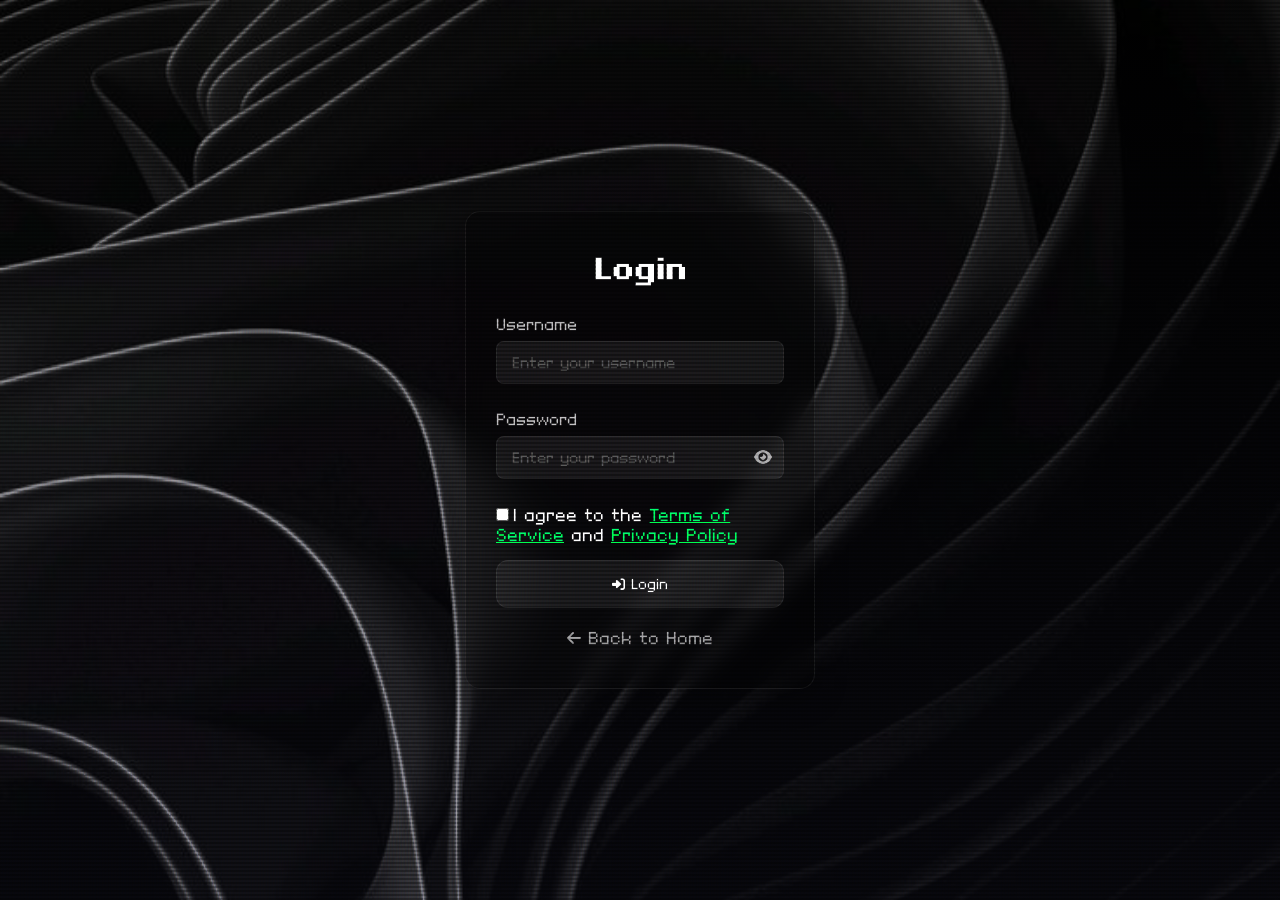
<file: login.html>
<!DOCTYPE html>
<html lang="en">
<head>
    <meta charset="UTF-8">
    <meta name="viewport" content="width=device-width, initial-scale=1.0">
    <title>Nerusen - Login</title>
    <link rel="stylesheet" href="https://cdnjs.cloudflare.com/ajax/libs/font-awesome/6.4.0/css/all.min.css">
    <link href="https://fonts.googleapis.com/css2?family=Silkscreen&display=swap" rel="stylesheet">
    <style>
        :root {
            --bg-color: #121212;
            --text-color: #ffffff;
            --card-bg: rgba(0, 0, 0, 0.322);
            --card-border: rgba(255, 255, 255, 0.1);
            --button-bg: rgba(255, 255, 255, 0.1);
            --button-hover: rgba(255, 255, 255, 0.15);
            --glass-blur: blur(10px);
            --spotify-bg: #282828;
            --verified-blue: #1DA1F2;
            --success: #00ff88;
            --danger: #ff0055;
            --warning: #ffaa00;
        }

        * {
            margin: 0;
            padding: 0;
            box-sizing: border-box;
            transition: background-color 0.5s ease, color 0.3s ease;
        }

        body {
            font-family: 'Segoe UI', Tahoma, Geneva, Verdana, sans-serif;
            color: var(--text-color);
            min-height: 100vh;
            display: flex;
            flex-direction: column;
            align-items: center;
            justify-content: center;
            padding: 20px;
            background: 
                linear-gradient(rgba(0, 0, 0, 0.411), rgba(33, 33, 56, 0.3)),
                url('bg.jpg') no-repeat center center fixed;
            background-size: cover;
            background-attachment: scroll;
        }

        body::before {
            position: fixed;
            top: 0;
            left: 0;
            width: 100%;
            height: 100%;
            content: "";
            background: 
                linear-gradient(rgba(0, 0, 0, 0.411), rgba(33, 33, 56, 0.3)),
                url('bg.jpg') no-repeat center center;
            background-size: cover;
            z-index: -1;
        }

        @font-face {
            font-family: 'codedex';
            src: url('assets/pixelgrid-squareboldm.woff') format('woff');
            font-weight: normal;
            font-style: normal;
        }

        @font-face {
            font-family: 'codedexs';
            src: url('assets/pixelgrid-squarebolds.woff') format('woff');
            font-weight: normal;
            font-style: normal;
        }

        /* LCD Overlay Effect */
        .lcd-overlay {
            position: fixed;
            top: 0;
            left: 0;
            width: 100%;
            height: 100%;
            background: 
                linear-gradient(rgba(18, 16, 16, 0.24) 50%, rgba(0, 0, 0, 0.473) 50%), 
                linear-gradient(90deg, rgba(255, 0, 0, 0.06), rgba(0, 255, 0, 0.02), rgba(0, 0, 255, 0.06));
            background-size: 100% 4px, 3px 100%;
            pointer-events: none;
            z-index: 10001;
            mix-blend-mode: overlay;
            animation: lcdOverlayMove 6s linear infinite;
            background-position: 0 0, 0 0;
        }

        @keyframes lcdOverlayMove {
            0% {
                background-position: 0 0, 0 0;
            }
            50% {
                background-position: 0 4px, 3px 0;
            }
            100% {
                background-position: 0 0, 0 0;
            }
        }

        .login-container {
            width: 100%;
            max-width: 400px;
            margin: 0 auto;
            position: relative;
            padding: 0 25px;
            box-sizing: border-box;
        }

        .login-card {
            background: var(--card-bg);
            backdrop-filter: var(--glass-blur);
            -webkit-backdrop-filter: var(--glass-blur);
            border: 1px solid var(--card-border);
            border-radius: 15px;
            padding: 40px 30px;
            box-shadow: 0 8px 32px rgba(0, 0, 0, 0.3);
            transition: all 0.3s ease;
        }

        .login-title {
            font-family: 'codedex', monospace;
            font-size: 28px;
            font-weight: 700;
            text-align: center;
            margin-bottom: 30px;
            color: var(--text-color);
        }

        .form-group {
            margin-bottom: 8px;
            position: relative;
            transition: margin-bottom 0.4s cubic-bezier(0.4, 0, 0.2, 1);
        }

        .form-group.has-validation {
            margin-bottom: 20px;
        }

        .form-group.animate-spacing {
            transition: margin-bottom 0.4s cubic-bezier(0.4, 0, 0.2, 1);
        }

        .form-label {
            font-family: 'codedexs', monospace;
            font-size: 15px;
            color: var(--text-color);
            margin-bottom: 8px;
            display: block;
            opacity: 0.8;
        }

        .form-input {
            font-family: 'codedexs', monospace;
            width: 100%;
            padding: 12px 15px;
            border-radius: 8px;
            border: 1px solid var(--card-border);
            background: rgba(255, 255, 255, 0.1);
            color: var(--text-color);
            font-size: 14px;
            transition: all 0.3s ease;
            outline: none;
        }

        .form-input:focus {
            border-color: var(--verified-blue);
            background: rgba(255, 255, 255, 0.15);
        }

        .form-input.error {
            border-color: var(--danger);
            animation: shake 0.5s ease;
        }

        .form-input.valid {
            border-color: var(--success);
            background: rgba(0, 255, 136, 0.1);
        }

        .form-input.invalid {
            border-color: var(--danger);
            background: rgba(255, 0, 85, 0.1);
            animation: shake 0.5s ease;
        }

        @keyframes shake {
            0%, 100% { transform: translateX(0); }
            20%, 60% { transform: translateX(-4px); }
            40%, 80% { transform: translateX(4px); }
        }

        .validation-icon {
            position: absolute;
            right: 40px;
            top: 50%;
            transform: translateY(-50%);
            font-size: 14px;
            opacity: 0;
            transition: all 0.3s ease;
        }

        .validation-icon.valid {
            color: var(--success);
            opacity: 1;
            animation: bounceIn 0.5s ease;
        }

        .validation-icon.invalid {
            color: var(--danger);
            opacity: 1;
            animation: bounceIn 0.5s ease;
        }

        @keyframes bounceIn {
            0% { transform: translateY(-50%) scale(0); }
            50% { transform: translateY(-50%) scale(1.2); }
            100% { transform: translateY(-50%) scale(1); }
        }

        .password-container {
            position: relative;
        }

        .password-toggle {
            position: absolute;
            right: 12px;
            top: 50%;
            transform: translateY(-50%);
            background: none;
            border: none;
            color: var(--text-color);
            cursor: pointer;
            font-size: 16px;
            opacity: 0.7;
            transition: opacity 0.3s ease;
        }

        .password-toggle:hover {
            opacity: 1;
        }

        .login-button {
            font-family: 'codedexs', monospace;
            width: 100%;
            background: var(--button-bg);
            border: 1px solid var(--card-border);
            border-radius: 12px;
            padding: 15px;
            color: var(--text-color);
            font-weight: 500;
            cursor: pointer;
            transition: all 0.3s ease;
            position: relative;
            overflow: hidden;
            margin-top: 15px;
        }

        .login-button:hover {
            background: var(--button-hover);
            transform: translateY(-2px);
            box-shadow: 0 4px 12px rgba(0, 0, 0, 0.15);
        }

        .login-button:active {
            transform: translateY(0);
        }

        .login-button::before {
            content: '';
            position: absolute;
            top: 0;
            left: -100%;
            width: 100%;
            height: 100%;
            background: linear-gradient(
                90deg,
                transparent,
                rgba(255, 255, 255, 0.425),
                transparent
            );
            transition: 0.5s;
        }

        .login-button:hover::before {
            left: 100%;
        }

        /* Validation Styles */
        .validation-container {
            margin-top: 2px;
            min-height: 0px;
            position: relative;
            transition: min-height 0.4s cubic-bezier(0.4, 0, 0.2, 1);
        }

        .validation-container.active {
            min-height: 35px;
        }

        .validation-message {
            font-family: 'codedexs', monospace;
            display: flex;
            align-items: center;
            gap: 8px;
            font-size: 12px;
            margin: 2px 0;
            padding: 8px 12px;
            border-radius: 6px;
            max-height: 0;
            opacity: 0;
            overflow: hidden;
            transition: all 0.4s cubic-bezier(0.4, 0, 0.2, 1);
            transform: translateY(-10px);
        }

        .validation-message.show {
            max-height: 50px;
            opacity: 1;
            transform: translateY(0);
            animation: slideInFade 0.4s ease;
        }

        .validation-message.error {
            color: var(--danger);
            background: rgba(255, 0, 85, 0.15);
            border: 1px solid rgba(255, 0, 85, 0.3);
            box-shadow: 0 2px 8px rgba(255, 0, 85, 0.2);
        }

        .validation-message.success {
            color: var(--success);
            background: rgba(0, 255, 136, 0.15);
            border: 1px solid rgba(0, 255, 136, 0.3);
            box-shadow: 0 2px 8px rgba(0, 255, 136, 0.2);
        }

        .validation-message i {
            font-size: 14px;
            animation: pulse 2s infinite;
        }

        @keyframes slideInFade {
            0% {
                opacity: 0;
                transform: translateY(-10px) scale(0.9);
            }
            100% {
                opacity: 1;
                transform: translateY(0) scale(1);
            }
        }

        @keyframes pulse {
            0%, 100% {
                transform: scale(1);
            }
            50% {
                transform: scale(1.1);
            }
        }

        .form-input.valid {
            border-color: var(--success);
            background: rgba(0, 255, 136, 0.1);
            box-shadow: 0 0 0 3px rgba(0, 255, 136, 0.2);
            animation: validGlow 0.6s ease;
        }

        .form-input.invalid {
            border-color: var(--danger);
            background: rgba(255, 0, 85, 0.1);
            box-shadow: 0 0 0 3px rgba(255, 0, 85, 0.2);
            animation: shake 0.5s ease, invalidGlow 0.6s ease;
        }

        @keyframes validGlow {
            0% {
                box-shadow: 0 0 0 0 rgba(0, 255, 136, 0.4);
            }
            50% {
                box-shadow: 0 0 0 5px rgba(0, 255, 136, 0.2);
            }
            100% {
                box-shadow: 0 0 0 3px rgba(0, 255, 136, 0.2);
            }
        }

        @keyframes invalidGlow {
            0% {
                box-shadow: 0 0 0 0 rgba(255, 0, 85, 0.4);
            }
            50% {
                box-shadow: 0 0 0 5px rgba(255, 0, 85, 0.2);
            }
            100% {
                box-shadow: 0 0 0 3px rgba(255, 0, 85, 0.2);
            }
        }

        .back-link {
            font-family: 'codedexs', monospace;
            display: block;
            text-align: center;
            margin-top: 20px;
            color: var(--text-color);
            text-decoration: none;
            opacity: 0.7;
            transition: opacity 0.3s ease;
        }

        .back-link:hover {
            opacity: 1;
        }

        /* Responsive adjustments */
        @media (max-width: 480px) {
            .login-card {
                padding: 30px 20px;
            }
            
            .login-title {
                font-size: 24px;
            }
            
            .form-input {
                padding: 10px 12px;
                font-size: 13px;
            }
        }

        /* Password eye animation */
        .password-toggle.eye-animation {
            animation: eyeBlink 0.3s ease;
        }

        @keyframes eyeBlink {
            0%, 100% { transform: translateY(-50%) scale(1); }
            50% { transform: translateY(-50%) scale(0.8); }
        }
    </style>
</head>
<body>
    <div class="lcd-overlay"></div>
    
    <div class="login-container">
        <div class="login-card">
            <h1 class="login-title">Login</h1>
            
            <form id="loginForm">
                <div class="form-group">
                    <label class="form-label" for="username">Username</label>
                    <input type="text" id="username" class="form-input" placeholder="Enter your username" required>
                    <div class="validation-container" id="usernameValidation">
                        <div class="validation-message" id="usernameMessage"></div>
                    </div>
                </div>
                
                <div class="form-group">
                    <label class="form-label" for="password">Password</label>
                    <div class="password-container">
                        <input type="password" id="password" class="form-input" placeholder="Enter your password" required>
                        <button type="button" class="password-toggle" id="passwordToggle">
                            <i class="fas fa-eye"></i>
                        </button>
                    </div>
                    <div class="validation-container" id="passwordValidation">
                        <div class="validation-message" id="passwordMessage"></div>
                    </div>
                </div>

                <div class="checkbox-group">
                    <input type="checkbox" id="agreeTerms" class="checkbox-input" required>
                    <label for="agreeTerms" class="checkbox-label" style="font-family: 'codedexs', monospace;">
                        I agree to the <a href="#" onclick="showTerms()" style="color: #00ff88; font-family: 'codedexs', monospace;">Terms of Service</a> and <a href="#" onclick="showPrivacy()" style="color: #00ff88; font-family: 'codedexs', monospace;">Privacy Policy</a>
                    </label>
                </div>
                
                <button type="submit" class="login-button" id="loginButton">
                    <i class="fas fa-sign-in-alt"></i> Login
                </button>
            </form>
            
            <a href="index.html" class="back-link">
                <i class="fas fa-arrow-left"></i> Back to Home
            </a>
        </div>
    </div>

    <script>
        // Password toggle functionality
        const passwordToggle = document.getElementById('passwordToggle');
        const passwordInputField = document.getElementById('password');
        
        passwordToggle.addEventListener('click', function() {
            const type = passwordInputField.getAttribute('type') === 'password' ? 'text' : 'password';
            passwordInputField.setAttribute('type', type);
            
            const icon = this.querySelector('i');
            icon.className = type === 'password' ? 'fas fa-eye' : 'fas fa-eye-slash';
            
            // Add eye animation
            this.classList.add('eye-animation');
            setTimeout(() => this.classList.remove('eye-animation'), 300);
        });

        // Enhanced validation system
        const loginForm = document.getElementById('loginForm');
        const usernameInput = document.getElementById('username');
        const passwordInput = document.getElementById('password');
        const usernameMessage = document.getElementById('usernameMessage');
        const passwordMessage = document.getElementById('passwordMessage');

        function showValidation(input, message, type) {
            const messageElement = input.id === 'username' ? usernameMessage : passwordMessage;
            const container = input.id === 'username' ? 
                document.getElementById('usernameValidation') : 
                document.getElementById('passwordValidation');
            const formGroup = input.closest('.form-group');
            
            // Clear previous classes
            messageElement.className = 'validation-message';
            input.classList.remove('valid', 'invalid');
            formGroup.classList.remove('has-validation');
            
            if (type === 'error') {
                messageElement.classList.add('error');
                input.classList.add('invalid');
                messageElement.innerHTML = `<i class="fas fa-exclamation-circle"></i><span>${message}</span>`;
            } else if (type === 'success') {
                messageElement.classList.add('success');
                input.classList.add('valid');
                messageElement.innerHTML = `<i class="fas fa-check-circle"></i><span>${message}</span>`;
            }
            
            messageElement.classList.add('show');
            container.classList.add('active');
            formGroup.classList.add('has-validation', 'animate-spacing');
        }

        function hideValidation(input) {
            const messageElement = input.id === 'username' ? usernameMessage : passwordMessage;
            const container = input.id === 'username' ? 
                document.getElementById('usernameValidation') : 
                document.getElementById('passwordValidation');
            const formGroup = input.closest('.form-group');
            
            messageElement.classList.remove('show');
            input.classList.remove('valid', 'invalid');
            container.classList.remove('active');
            formGroup.classList.remove('has-validation');
            
            setTimeout(() => {
                formGroup.classList.remove('animate-spacing');
            }, 400);
        }

        // Real-time validation
        usernameInput.addEventListener('input', function() {
            const value = this.value.trim();
            if (value.length === 0) {
                showValidation(this, 'Username is required', 'error');
            } else if (value.length < 3) {
                showValidation(this, 'Username must be at least 3 characters', 'error');
            } else {
                showValidation(this, 'Username looks good!', 'success');
            }
        });

        passwordInput.addEventListener('input', function() {
            const value = this.value.trim();
            if (value.length === 0) {
                showValidation(this, 'Password is required', 'error');
            } else if (value.length < 6) {
                showValidation(this, 'Password must be at least 6 characters', 'error');
            } else {
                showValidation(this, 'Password looks good!', 'success');
            }
        });

        // Form submission
        loginForm.addEventListener('submit', function(e) {
            e.preventDefault();
            
            let isValid = true;
            
            // Final validation check
            if (!usernameInput.value.trim()) {
                showValidation(usernameInput, 'Username is required', 'error');
                isValid = false;
            }
            
            if (!passwordInput.value.trim()) {
                showValidation(passwordInput, 'Password is required', 'error');
                isValid = false;
            }
            
            if (isValid) {
                // Simulate login process
                const button = this.querySelector('.login-button');
                const originalText = button.innerHTML;
                button.innerHTML = '<i class="fas fa-spinner fa-spin"></i> Logging in...';
                button.disabled = true;
                
                setTimeout(() => {
                    // Store login state
                    localStorage.setItem('isLoggedIn', 'true');
                    localStorage.setItem('username', usernameInput.value);
                    
                    // Redirect to home
                    window.location.href = 'home.html';
                }, 1500);
            }
        });

        // Auto-login check
        if (localStorage.getItem('isLoggedIn') === 'true') {
            window.location.href = 'home.html';
        }

        // Initialize validation on page load
        document.addEventListener('DOMContentLoaded', function() {
            // Initially hide validation containers and set compact spacing
            document.querySelectorAll('.validation-container').forEach(container => {
                container.classList.remove('active');
            });
            document.querySelectorAll('.form-group').forEach(group => {
                group.classList.remove('has-validation');
            });
        });
    </script>
</body>
</html>
</file>
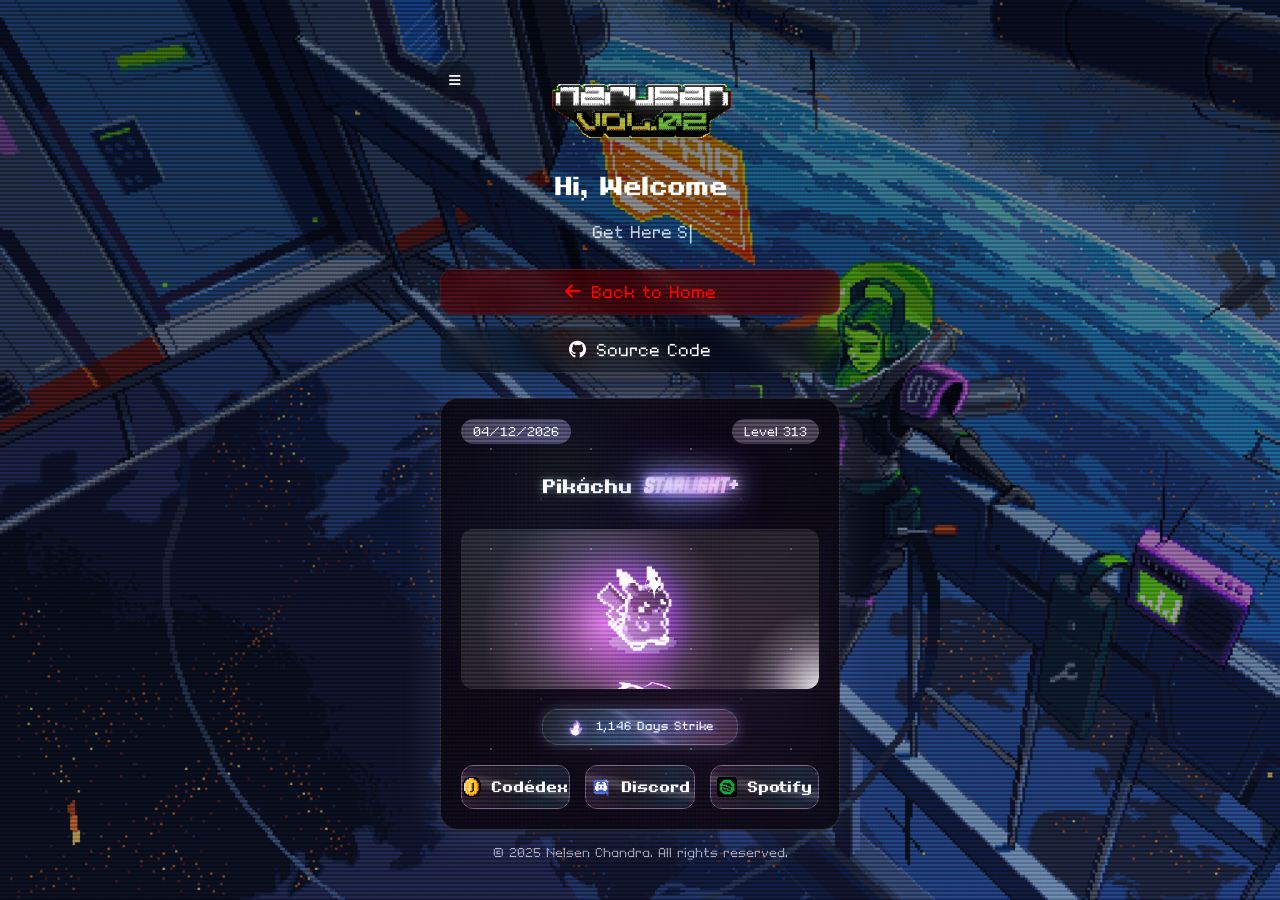
<file: pet.html>
<!DOCTYPE html>
<html lang="en">
<head>
    <meta charset="UTF-8" />
    <meta name="viewport" content="width=device-width, initial-scale=1" />
    <title>Nerusen - Main Page</title>
    <!-- Font Awesome for icons -->
    <link rel="stylesheet" href="https://cdnjs.cloudflare.com/ajax/libs/font-awesome/6.4.0/css/all.min.css" />
    <!-- Google Fonts -->
    <link href="https://fonts.googleapis.com/css2?family=Silkscreen&display=swap" rel="stylesheet" />
    <style>
        /* Root variables for colors and effects */
        :root {
            --bg-color: #121212;
            --text-color: #ffffff;
            --card-bg: rgba(0, 0, 0, 0.322);
            --card-border: rgba(255, 255, 255, 0.1);
            --button-bg: rgba(255, 255, 255, 0.1);
            --button-hover: rgba(255, 255, 255, 0.15);
            --glass-blur: blur(10px);
            --spotify-bg: #282828;
            --verified-blue: #1DA1F2;
            --menu: #ffffff;
            --success: rgb(21, 255, 0);
            --start: #00ff1571;
            --danger: #7a0000a8;
        }

        * {
            margin: 0;
            padding: 0;
            box-sizing: border-box;
            transition: background-color 0.5s ease, color 0.3s ease;
        }

        body {
            font-family: 'Segoe UI', Tahoma, Geneva, Verdana, sans-serif;
            color: var(--text-color);
            min-height: 100vh;
            display: flex;
            flex-direction: column;
            align-items: center;
            justify-content: center;
            padding: 20px;
            background: 
                linear-gradient(rgba(0, 0, 0, 0.411), rgba(33, 33, 56, 0.3)),
                url('back38.gif') no-repeat center center fixed;
            background-size: cover;
            background-attachment: scroll;
        }

        body::before {
            position: fixed; /* Kunci background */
            top: 0;
            left: 0;
            width: 100%;
            height: 100%;
            content: "";
            background: 
                linear-gradient(rgba(0, 0, 0, 0.4), rgba(33, 33, 56, 0.3)),
                url('back38.gif') no-repeat center center;
            background-size: cover;
            z-index: -1;
        }

        @font-face {
            font-family: 'codedex';
            src: url('assets/pixelgrid-squareboldm.woff') format('woff');
            font-weight: normal;
            font-style: normal;
        }

        @font-face {
            font-family: 'codedexs';
            src: url('assets/pixelgrid-squarebolds.woff') format('woff');
            font-weight: normal;
            font-style: normal;
        }

        /* LCD Overlay Effect */
        .lcd-overlay {
            position: fixed;
            top: 0;
            left: 0;
            width: 100%;
            height: 100%;
            background: 
                linear-gradient(rgba(18, 16, 16, 0.24) 50%, rgba(0, 0, 0, 0.473) 50%), 
                linear-gradient(90deg, rgba(255, 0, 0, 0.06), rgba(0, 255, 0, 0.02), rgba(0, 0, 255, 0.06));
            background-size: 100% 4px, 3px 100%;
            pointer-events: none;
            z-index: 10001;
            mix-blend-mode: overlay;
            animation: lcdOverlayMove 6s linear infinite;
            background-position: 0 0, 0 0;
        }

        @keyframes lcdOverlayMove {
            0% {
                background-position: 0 0, 0 0;
            }
            50% {
                background-position: 0 4px, 3px 0;
            }
            100% {
                background-position: 0 0, 0 0;
            }
        }

        .container {
            width: 100%;
            max-width: 450px;
            margin: 0 auto;
            position: relative;
            padding: 0 25px;
            box-sizing: border-box;
        }

        .menu-toggle {
            position: absolute;
            color: white;
            top: 20px;
            left: 20px;
            background: var(--card-bg);
            border: none;
            width: 40px;
            height: 40px;
            border-radius: 50%;
            display: flex;
            align-items: center;
            justify-content: center;
            cursor: pointer;
            backdrop-filter: var(--glass-blur);
            -webkit-backdrop-filter: var(--glass-blur);
            z-index: 10;
            transition: all 0.3s cubic-bezier(0.25, 0.8, 0.25, 1) !important;
            box-shadow: 0 4px 6px rgba(0, 0, 0, 0.253);
        }

        .menu-toggle:hover {
            background: var(--card-bg);
            transform: scale(1.15) !important;
        }

        .menu-dropdown {
            font-family: 'codedexs', monospace;
            position: absolute;
            top: 70px;
            left: 20px;
            background: var(--card-bg);
            backdrop-filter: var(--glass-blur);
            -webkit-backdrop-filter: var(--glass-blur);
            border-radius: 12px;
            padding: 10px;
            width: 250px;
            box-shadow: 0 8px 32px rgba(0, 0, 0, 0.404);
            border: 1px solid var(--card-border);
            opacity: 0;
            pointer-events: none;
            transform: translateY(-10px);
            transition: all 0.3s ease;
            z-index: 10;
        }

        .menu-toggle.active + .menu-dropdown {
            opacity: 1;
            pointer-events: all;
            transform: translateY(0);
        }

        .menu-dropdown a {
            display: block;
            padding: 8px 12px;
            background: var(--button-bg);
            color: var(--text-color);
            text-decoration: none;
            border-radius: 6px;
            margin: 4px 0;
            backdrop-filter: blur(5px);
            transition: background 0.3s ease;
        }

        .menu-dropdown a:hover {
            background: var(--button-hover);
            backdrop-filter: none;
        }

        .profile-card {
            display: flex;
            flex-direction: column;
            align-items: center;
            margin-bottom: 5px;
            text-align: center;
        }

        .profile-pic {
            width: 200px;
            height: 100px;
            margin-top: 20px;
            object-fit: cover;
            margin-bottom: 10px;
            border: 0px solid var(--text-color);
            transition: transform 0.3s ease, backdrop-filter 0.2s ease;
        }
        
        .profile-pic:hover {
            transform: scale(1.1);
            -webkit-transform: scale(1.1);
        }

        .title-wrapper {
            display: flex;
            align-items: center;
            justify-content: center;
            position: relative;
            margin-bottom: 0px;
        }

        .title {
            font-family: 'codedex', monospace;
            font-size: 24px;
            font-weight: 700;
            text-align: center;
        }

        .subtitle {
            font-family: 'codedexs', monospace;
            height: 24px;
            margin-bottom: 20px;
            margin-top: 20px;
            font-size: 16px;
            color: var(--text-color);
            opacity: 0.8;
        }

        .typewriter {
            display: inline-block;
            position: relative;
        }

        .typewriter::after {
            content: "|";
            position: absolute;
            right: -5px;
            top: 0;
            bottom: 0;
            margin: auto;
            height: 1em;
            animation: blink 1s step-start infinite;
        }

        @keyframes blink {
            0%, 100% { opacity: 1; }
            50% { opacity: 0; }
        }

        .links {
            display: flex;
            flex-direction: column;
            gap: 12px;
            margin-bottom: 25px;
            width: 100%;
        }

        .link-button,
        .link-support,
        .link-info {
            font-family: 'codedexs', monospace;
            background: var(--danger);
            backdrop-filter: blur(10px);
            -webkit-backdrop-filter: blur(10px);
            border: 1.5px solid var(--card-border);
            border-radius: 12px;
            padding: 12px 15px;
            display: flex;
            align-items: center;
            justify-content: center;
            text-decoration: none;
            color: var(--text-color);
            font-weight: 500;
            transition: all 0.3s ease;
            position: relative;
            overflow: hidden;
            width: 100%;
            max-width: 400px;
            margin: 0 auto;
        }

        .link-support {
            background: var(--button-bg);
        }

        .link-info {
            background: var(--card-bg);
        }

        .link-button:hover,
        .link-support:hover,
        .link-info:hover {
            background: var(--danger);
            transform: translateY(-2px);
            box-shadow: 0 4px 12px rgba(0, 0, 0, 0.15);
            backdrop-filter: blur(10px);
            transform: scale(1.05);
        }

        .link-info:hover {
            background: var(--card-bg);
        }

        .link-support:hover {
            background: var(--button-bg);
        }

        /* Loading dots wave animation */
        .loading-dots {
            display: inline-flex;
            gap: 4px;
            align-items: center;
            justify-content: center;
            height: 24px; /* match button text height */
            min-width: 60px; /* approximate width of original content */
        }

        .loading-dots span {
            width: 6px;
            height: 6px;
            background-color: rgb(255, 0, 0);
            border-radius: 50%;
            animation: wave 1.2s infinite ease-in-out;
        }

        .loading-dots span:nth-child(1) {
            animation-delay: 0s;
        }

        .loading-dots span:nth-child(2) {
            animation-delay: 0.2s;
        }

        .loading-dots span:nth-child(3) {
            animation-delay: 0.4s;
        }

        @keyframes wave {
            0%, 60%, 100% {
                transform: translateY(0);
            }
            30% {
                transform: translateY(-6px);
            }
        }

        .link-button::before,
        .link-support::before,
        .link-info::before {
            content: '';
            position: absolute;
            top: 0;
            left: -100%;
            width: 100%;
            height: 100%;
            background: linear-gradient(
                90deg,
                transparent,
                rgba(255, 255, 255, 0.425),
                transparent
            );
            transition: 0.5s;
        }

        .link-button:hover::before,
        .link-support:hover::before,
        .link-info:hover::before {
            left: 100%;
        }

        .link-button span {
            color: rgb(255, 0, 0);
        }

        .link-button i,
        .link-support i,
        .link-info i {
            margin-right: 10px;
            font-size: 18px;
            transition: transform 0.3s ease;
        }

        .link-button:hover i,
        .link-support:hover i,
        .link-info:hover i {
            transform: scale(1.1);
        }

        /* CORE CONTAINER */
        .pet-container {
            position: relative;
            background: 
                radial-gradient(circle at center, 
                rgba(20, 10, 30, 0.8) 0%, 
                rgba(10, 5, 20, 0.9) 100%);
            backdrop-filter: blur(16px);
            border-radius: 18px;
            padding: 20px;
            width: 100%;
            max-width: 420px;
            border: 1px solid rgba(255, 255, 255, 0.226);
            overflow: hidden;
            box-shadow:
                0 0 40px rgba(106, 209, 255, 0.15),
                0 0 60px rgba(255, 154, 239, 0.1);
            z-index: 1;
            transform-style: preserve-3d;
            perspective: 1000px;
            }

        /* HOLOGRAPHIC BASE GLOW */
        .holo-base-glow {
            position: absolute;
            inset: 0;
            background: 
                radial-gradient(circle at 30% 30%, 
                rgba(106, 209, 255, 0.3) 0%, 
                transparent 40%),
                radial-gradient(circle at 70% 70%, 
                rgba(255, 154, 239, 0.3) 0%, 
                transparent 40%);
            animation: holoPulse 12s infinite alternate;
            mix-blend-mode: overlay;
            z-index: 1;
        }

        /* ===== HOLO LIGHT SHEET ===== */
        .holo-light-sheet {
            position: absolute;
            top: 0;
            left: 0;
            width: 150%; /* Extended width for seamless transition */
            height: 100%;
            background: linear-gradient(
                135deg,
                rgba(255, 255, 255, 0) 0%,
                rgba(255, 255, 255, 0.15) 15%,
                rgba(106, 209, 255, 0.25) 35%,
                rgba(255, 154, 239, 0.25) 50%,
                rgba(106, 209, 255, 0.25) 65%,
                rgba(255, 255, 255, 0.15) 85%,
                rgba(255, 255, 255, 0) 100%
            );
            transform: translateX(-100%) skewX(-25deg);
            animation: holoLightSweep 4s infinite linear;
            opacity: 0;
            mix-blend-mode: overlay;
            pointer-events: none;
            z-index: 2;
        }

        /* Continuous sweep animation */
        @keyframes holoLightSweep {
            0% {
                transform: translateX(-100%) skewX(-25deg);
                opacity: 0;
            }
            10% {
                opacity: 0.8;
            }
            50% {
                opacity: 0.8;
            }
            90% {
                opacity: 0;
            }
            100% {
                transform: translateX(100%) skewX(-25deg);
                opacity: 0;
            }
        }

        /* Enhanced hover effect - continuous loop */
        .pet-container:hover .holo-light-sheet {
            animation: 
                holoLightSweep 3s infinite linear,
                holoLightFlicker 2s infinite;
            opacity: 0.8;
        }

        /* Smoother flicker effect */
        @keyframes holoLightFlicker {
            0%, 100% { opacity: 0.8; }
            25% { opacity: 0.6; }
            50% { opacity: 0.9; }
            75% { opacity: 0.7; }
        }

        /* Additional continuous glow effect */
        .pet-container:hover::after {
            content: '';
            position: absolute;
            top: 0;
            left: 0;
            width: 100%;
            height: 100%;
            background: radial-gradient(
                circle at center,
                rgba(106, 209, 255, 0.1) 0%,
                rgba(255, 154, 239, 0.05) 50%,
                transparent 100%
            );
            animation: holoLightPulse 3s infinite alternate;
            pointer-events: none;
            z-index: 1;
        }

        @keyframes holoLightPulse {
            0% {
                opacity: 0.3;
            }
            100% {
                opacity: 0.7;
            }
        }

        /* PARTICLE FIELD */
        .holo-particle-field {
            position: absolute;
            inset: 0;
            background-image: 
                radial-gradient(circle, rgba(255,255,255,0.8) 1px, transparent 1px),
                radial-gradient(circle, rgba(106,209,255,0.6) 1px, transparent 1px),
                radial-gradient(circle, rgba(255,154,239,0.6) 1px, transparent 1px);
            background-size: 
                100px 100px,
                150px 150px,
                200px 200px;
            animation: holoParticles 20s linear infinite;
            z-index: 3;
            opacity: 0.4;
            mix-blend-mode: screen;
        }

        /* SCANLINES EFFECT */
        .holo-scanlines {
            position: absolute;
            inset: 0;
            background: 
                repeating-linear-gradient(
                to bottom,
                transparent 0%,
                rgba(255,255,255,0.03) 0.5%,
                transparent 1%
                ),
                repeating-linear-gradient(
                to right,
                rgba(106,209,255,0.02) 0%,
                rgba(255,154,239,0.02) 0.5%,
                transparent 1%
                );
            z-index: 4;
            pointer-events: none;
        }

        /* IMAGE HOLO OVERLAY */
        .holo-image-overlay {
            position: absolute;
            inset: 0;
            background: 
                linear-gradient(
                135deg,
                rgba(106, 209, 255, 0.1) 0%,
                rgba(255, 154, 239, 0.1) 50%,
                rgba(106, 209, 255, 0.1) 100%
                );
            animation: holoImageShift 15s linear infinite;
            mix-blend-mode: overlay;
            z-index: 2;
        }

        /* ANIMATIONS */
        @keyframes holoPulse {
            0%, 100% { opacity: 0.7; }
            50% { opacity: 0.9; }
        }

        @keyframes holoSweep {
            0% { transform: translateX(-100%) rotate(25deg); }
            100% { transform: translateX(100%) rotate(25deg); }
        }

        @keyframes holoFlicker {
            0%, 19%, 23%, 80%, 83%, 100% { opacity: 0.8; }
            20%, 22%, 81% { opacity: 0.2; }
        }

        @keyframes holoParticles {
            0% { background-position: 0 0, 0 0, 0 0; }
            100% { background-position: 1000px 500px, 800px 300px, 600px 400px; }
        }

        @keyframes holoImageShift {
            0% { background-position: 0% 0%; }
            100% { background-position: 100% 100%; }
        }

        /* HOVER EFFECTS */
        .pet-container:hover {
            border: 1px solid rgba(255, 255, 255, 0.486);
            background: rgba(146, 113, 199, 0.432);
            box-shadow:
                0 0 60px rgba(106, 209, 255, 0.3),
                0 0 90px rgba(255, 154, 239, 0.2);
        }

        .pet-container:hover .holo-particle-field {
            animation: holoParticles 10s linear infinite;
            opacity: 0.6;
        }
        /* Pet Header - Date and Level */
        .pet-header {
            background: transparent !important;
            backdrop-filter: none !important;
            display: flex;
            justify-content: space-between;
            width: 100%;
            margin-bottom: 20px;
        }

        .pet-date, .pet-level {
            font-family: 'codedexs', monospace;
            background: rgba(242, 219, 255, 0.418);
            padding: 5px 12px;
            color: white !important;
            border-radius: 20px;
            font-size: 12px;
            min-width: 80px;
            text-align: center;
        }

        /* Efek Holographic untuk Pet Image */
        .pet-image-container {
            background:rgba(255, 255, 255, 0.178);
            position: relative;
            display: flex;
            justify-content: center;
            width: 100%;
            margin: 5px 0;
            overflow: hidden;
            border-radius: 12px;
        }

        .pet-image {
            width: 120px;
            height: 120px;
            object-fit: contain;
            margin: 20px;
            position: relative;
            z-index: 1;
            /* Efek dasar untuk gambar */
            filter: invert(100%) sepia(100%) hue-rotate(220deg) brightness(1.3) contrast(1.1) saturate(1.5) drop-shadow(0 0 20px rgb(158, 55, 253));
            transition: all 0.5s ease;
        }

        /* Overlay holographic */
        .pet-image::after {
            content: '';
            position: absolute;
            top: 0;
            left: 0;
            right: 0;
            bottom: 0;
            background: linear-gradient(
                135deg,
                rgba(255, 255, 255, 0.281) 0%,
                rgba(255, 154, 239, 0.3) 25%,
                rgba(168, 127, 255, 0.3) 50%,
                rgba(106, 209, 255, 0.3) 75%,
                rgba(255, 255, 255, 0.1) 100%
            );
            background-size: 200% 200%;
            mix-blend-mode: overlay;
            z-index: 2;
            animation: holoGradient 8s linear infinite;
        }

        /* Cahaya bergerak */
        .pet-image::before {
            content: '';
            position: absolute;
            top: -50%;
            left: -50%;
            width: 200%;
            height: 200%;
            background: linear-gradient(
                to bottom right,
                transparent 45%,
                rgba(255, 255, 255, 0.5) 50%,
                transparent 55%
            );
            transform: rotate(45deg);
            z-index: 3;
            animation: holoLight 6s linear infinite;
            opacity: 0.7;
        }

        /* Efek kilauan */
        @keyframes holoSparkle {
            0%, 100% {
                opacity: 0.3;
                transform: scale(0.8);
            }
            50% {
                opacity: 0.8;
                transform: scale(1.2);
            }
        }

        .pet-image:hover {
            transform: scale(1.05);
            filter: invert(100%) sepia(100%) hue-rotate(200deg) brightness(1.5) contrast(1.3) saturate(1.5);
        }

        .pet-image:hover::after {
            animation: holoGradient 4s linear infinite, holoSparkle 2s ease-in-out infinite;
        }

        /* Animasi gradient holographic */
        @keyframes holoGradient {
            0% {
                background-position: 0% 0%;
            }
            100% {
                background-position: 100% 100%;
            }
        }

        /* Animasi cahaya bergerak */
        @keyframes holoLight {
            0% {
                transform: translateX(-100%) rotate(45deg);
            }
            100% {
                transform: translateX(100%) rotate(45deg);
            }
        }

        /* Efek kilauan titik-titik */
        .pet-image-container::after {
            content: '';
            position: absolute;
            top: 0;
            left: 0;
            right: 0;
            bottom: 0;
            background: 
                radial-gradient(circle at 20% 30%, rgba(255, 154, 250, 0.8) 0%, transparent 20%),
                radial-gradient(circle at 80% 70%, rgba(106, 209, 255, 0.8) 0%, transparent 20%),
                radial-gradient(circle at 50% 50%, rgba(255, 255, 255, 0.9) 0%, transparent 20%);
            background-size: 200% 200%;
            z-index: 4;
            pointer-events: none;
            mix-blend-mode: screen;
            animation: holoSparklePoints 10s linear infinite;
        }

        @keyframes holoSparklePoints {
            0%, 100% {
                background-position: 20% 30%, 80% 70%, 50% 50%;
                opacity: 0.8;
            }
            25% {
                background-position: 30% 40%, 70% 60%, 40% 60%;
                opacity: 0.6;
            }
            50% {
                background-position: 25% 35%, 75% 65%, 55% 55%;
                opacity: 0.4;
            }
            75% {
                background-position: 35% 45%, 65% 55%, 45% 65%;
                opacity: 0.6;
            }
        }

        /* Pet Name */
        @font-face {
            font-family: 'Minecraft';
            src: url('assets/Minecraft.ttf') format('truetype');
            font-weight: normal;
            font-style: normal;
        }

        @font-face {
            font-family: 'codedex';
            src: url('assets/pixelgrid-squareboldm.woff') format('woff');
            font-weight: normal;
            font-style: normal;
        }

        @font-face {
            font-family: 'codedexs';
            src: url('assets/pixelgrid-squarebolds.woff') format('woff');
            font-weight: normal;
            font-style: normal;
        }

        @font-face {
            font-family: 'codedexl';
            src: url('assets/pixelgrid-squareboldxl.woff') format('woff');
            font-weight: normal;
            font-style: normal;
        }

        @font-face {
            font-family: 'EvogriaItalic';
            src: url('assets/Evogria Italic.otf') format('opentype');
            font-weight: normal;
            font-style: italic;
        }

        @font-face {
            font-family: 'Dotemp';
            src: url('assets/Dotemp-8bit.ttf') format('truetype');
            font-weight: normal;
            font-style: normal;
        }

        .pet-name {
            font-family: 'Minecraft', 'Silkscreen', monospace;
            font-size: 18px;
            font-weight: bold;
            margin: 30px auto;
            text-align: center;
            position: relative;
        }

        .pet-name-text {
            font-family: 'codedex', monospace;
            color: white; /* Warna putih untuk Neru */
            text-shadow: 0 0 8px rgba(255, 255, 255, 0.7);
        }

        .pet-name-legendary {
            font-family: 'EvogriaItalic', monospace;
            background: linear-gradient(
                270deg,
                #ffffff,
                #ff9aef,
                #a87fff,
                #6ad1ff,
                #ffffff,
                #ff9aef,
                #a87fff,
                #6ad1ff,
                #ffffff
            );
            background-size: 200% 200%;
            
            -webkit-background-clip: text;
            background-clip: text;
            color: transparent;
            
            text-shadow:
                0 0 8px #ffffff,
                0 0 15px #ff9aef,
                0 0 25px #a87fff,
                0 0 35px #6ad1ff,
                0 0 45px #ffffff,
                0 0 60px #ff9aef,
                0 0 80px #a87fff;
            
            animation: holoShimmer 6s linear infinite, holoPulse 4s ease-in-out infinite alternate;
            margin-left: 5px;
            overflow: hidden;
        }

        /* Remove Light passing effect pseudo-element */
        .pet-name-legendary::before {
            content: '';
            display: none;
        }

        @keyframes holoShimmer {
            0% {
                background-position: 0% 50%;
            }
            50% {
                background-position: 100% 50%;
            }
            100% {
                background-position: 0% 50%;
            }
        }

        @keyframes holoPulse {
            0% {
                text-shadow:
                    0 0 8px #ffffff,
                    0 0 15px #a8f0ff,
                    0 0 25px #d4faff,
                    0 0 35px #ffffff,
                    0 0 45px #a8f0ff,
                    0 0 60px #d4faff,
                    0 0 80px #ffffff;
            }
            100% {
                text-shadow:
                    0 0 12px #ffffff,
                    0 0 20px #a8f0ff,
                    0 0 30px #d4faff,
                    0 0 40px #ffffff,
                    0 0 50px #a8f0ff,
                    0 0 70px #d4faff,
                    0 0 90px #ffffff;
            }
        }

        @keyframes lightPass {
            0% {
                left: -75%;
            }
            100% {
                left: 125%;
            }
        }

        @keyframes sparkle {
            0%, 100% {
                background-position: 20% 30%, 80% 70%, 50% 50%;
                opacity: 0.8;
            }
            50% {
                background-position: 25% 35%, 75% 65%, 55% 55%;
                opacity: 0.4;
            }
        }

        @keyframes shimmer {
            0% {
                background-position: 0% 50%;
            }
            100% {
                background-position: 100% 50%;
            }
        }

        /* Centered Strike Element */
        .pet-strike-container {
            display: flex;
            justify-content: center;
            width: 100%;
            margin: 10px 0;
        }

        /* ===== Holographic Light Strike Container ===== */
        .pet-strike {
            display: flex;
            justify-content: center;
            margin: 20px auto;
            width: auto;
            min-width: 100px;
            max-width: 60%;
            align-items: center;
            background: 
                linear-gradient(135deg, 
                    rgba(255, 255, 255, 0.1) 0%, 
                    rgba(106, 209, 255, 0.2) 25%, 
                    rgba(255, 154, 239, 0.2) 50%, 
                    rgba(106, 209, 255, 0.2) 75%, 
                    rgba(255, 255, 255, 0.1) 100%
                ),
                radial-gradient(circle at 70% 30%, rgba(255, 255, 255, 0.3) 0%, transparent 70%),
                radial-gradient(circle at 30% 70%, rgba(106, 209, 255, 0.3) 0%, transparent 70%);
            background-size: 200% 200%, 100% 100%, 100% 100%;
            backdrop-filter: blur(5px);
            -webkit-backdrop-filter: blur(5px);
            border-radius: 16px;
            padding: 6px 12px;
            border: 1px solid rgba(255, 255, 255, 0.2);
            position: relative;
            overflow: hidden;
            animation: 
                holoStrikeGradient 8s linear infinite,
                holoStrikeGlow 4s ease infinite;
            box-shadow: 
                0 0 10px rgba(106, 209, 255, 0.3),
                0 0 20px rgba(255, 154, 239, 0.2);
        }

        /* ===== Animasi Gradient Bergerak ===== */
        @keyframes holoStrikeGradient {
            0% { background-position: 0% 0%; }
            50% { background-position: 100% 100%; }
            100% { background-position: 0% 0%; }
        }

        /* ===== Animasi Kilauan Cahaya ===== */
        @keyframes holoStrikeGlow {
            0%, 100% { box-shadow: 
                0 0 10px rgba(106, 209, 255, 0.3),
                0 0 20px rgba(255, 154, 239, 0.2); }
            50% { box-shadow: 
                0 0 15px rgba(106, 209, 255, 0.5),
                0 0 30px rgba(255, 154, 239, 0.4); }
        }

        /* ===== Efek Cahaya Bergerak (Overlay) ===== */
        .pet-strike::before {
            content: '';
            position: absolute;
            top: -50%;
            left: -50%;
            width: 200%;
            height: 200%;
            background: linear-gradient(
                to bottom right,
                transparent 45%,
                rgba(255, 255, 255, 0.4) 50%,
                transparent 55%
            );
            transform: rotate(45deg);
            animation: holoStrikeLight 6s linear infinite;
            opacity: 0.5;
            pointer-events: none;
        }

        @keyframes holoStrikeLight {
            0% { transform: translateX(-100%) rotate(45deg); }
            100% { transform: translateX(100%) rotate(45deg); }
        }

        /* ===== Efek Hover (Lebih Glow!) ===== */
        .pet-strike:hover {
            animation: 
                holoStrikeGradient 4s linear infinite,
                holoStrikeGlow 2s ease infinite;
            box-shadow: 
                0 0 15px rgba(106, 209, 255, 0.5),
                0 0 30px rgba(255, 154, 239, 0.4),
                0 0 45px rgba(255, 255, 255, 0.2);
        }

        .pet-strike:hover::before {
            animation: holoStrikeLight 3s linear infinite;
            opacity: 0.8;
        }

        /* Efek Holographic untuk Strike GIF */
        .strike-gif {
            width: 18px;
            height: 18px;
            margin-top: -2px;
            margin-right: 8px;
            position: relative;
            z-index: 2;
            filter:
                sepia(90%)
                hue-rotate(240deg)
                brightness(1.1) 
                contrast(1.1) 
                drop-shadow(0 0 5px rgba(106, 209, 255, 0.7))
                drop-shadow(0 0 10px rgba(255, 103, 230, 0.5))
                drop-shadow(0 0 15px rgba(176, 106, 255, 0.3));
            animation: 
                holoPulse 2s ease infinite,
                holoColorShift 5s linear infinite,
                holoFloat 3s ease-in-out infinite;
            transform-style: preserve-3d;
        }

        /* Glow Effect */
        .strike-gif::before {
            content: '';
            position: absolute;
            top: -5px;
            left: -5px;
            right: -5px;
            bottom: -5px;
            background: 
                radial-gradient(circle, rgba(106, 209, 255, 0.8) 0%, transparent 70%),
                radial-gradient(circle, rgba(255, 154, 239, 0.6) 0%, transparent 70%);
            border-radius: 50%;
            z-index: -1;
            animation: 
                holoGlowPulse 3s ease infinite,
                holoGlowRotate 10s linear infinite;
            opacity: 0.8;
        }

        /* Light Trails */
        .strike-gif::after {
            content: '';
            position: absolute;
            top: -10px;
            left: -10px;
            right: -10px;
            bottom: -10px;
            background: 
                linear-gradient(45deg, 
                    transparent 45%, 
                    rgba(106, 209, 255, 0.5) 50%, 
                    transparent 55%),
                linear-gradient(-45deg, 
                    transparent 45%, 
                    rgba(255, 154, 239, 0.5) 50%, 
                    transparent 55%);
            background-size: 200% 200%;
            z-index: -2;
            animation: 
                holoTrailMove 4s linear infinite,
                holoTrailShift 8s linear infinite;
            border-radius: 50%;
            opacity: 0.6;
        }

        /* Animations */
        @keyframes holoPulse {
            0%, 100% { transform: scale(1); }
            50% { transform: scale(1.2); }
        }

        @keyframes holoColorShift {
            0% { filter:
                sepia(90%)
                hue-rotate(240deg)
                brightness(1.1) 
                contrast(1.1) 
                drop-shadow(0 0 5px rgba(106, 209, 255, 0.7))
                drop-shadow(0 0 10px rgba(255, 154, 239, 0.5))
                drop-shadow(0 0 15px rgba(106, 209, 255, 0.3)); }
            33% { filter: 
                sepia(90%)
                hue-rotate(250deg)
                brightness(1.3) 
                contrast(1.3) 
                drop-shadow(0 0 5px rgba(255, 154, 239, 0.7))
                drop-shadow(0 0 10px rgba(106, 209, 255, 0.5))
                drop-shadow(0 0 15px rgba(255, 154, 239, 0.3)); }
            66% { filter: 
                sepia(90%)
                hue-rotate(245deg)
                brightness(1.2) 
                contrast(1.2)
                drop-shadow(0 0 5px rgba(106, 255, 209, 0.7))
                drop-shadow(0 0 10px rgba(239, 154, 255, 0.5))
                drop-shadow(0 0 15px rgba(116, 255, 211, 0.3)); }
        }

        @keyframes holoFloat {
            0%, 100% { transform: translateY(0); }
            50% { transform: translateY(-5px); }
        }

        @keyframes holoGlowPulse {
            0%, 100% { transform: scale(0.9); opacity: 0.7; }
            50% { transform: scale(1.3); opacity: 0.9; }
        }

        @keyframes holoGlowRotate {
            0% { transform: rotate(0deg); }
            100% { transform: rotate(360deg); }
        }

        @keyframes holoTrailMove {
            0% { background-position: 0% 0%; }
            100% { background-position: 100% 100%; }
        }

        @keyframes holoTrailShift {
            0%, 100% { opacity: 0.6; }
            50% { opacity: 0.9; }
        }

        /* Hover Effects */
        .strike-gif:hover {
            animation: 
                holoPulse 0.8s ease infinite,
                holoColorShift 3s linear infinite,
                holoFloat 2s ease-in-out infinite;
        }

        .strike-gif:hover::before {
            animation: 
                holoGlowPulse 1.5s ease infinite,
                holoGlowRotate 5s linear infinite;
            opacity: 1;
        }

        .strike-gif:hover::after {
            animation: 
                holoTrailMove 2s linear infinite,
                holoTrailShift 4s linear infinite;
            opacity: 0.8;
        }

        @keyframes colorChange {
            0% { filter: invert(100%) sepia(50%) saturate(300%) hue-rotate(0deg) brightness(1.0) contrast(1.0); }
            100% { filter: invert(100%) sepia(100%) saturate(300%) hue-rotate(10deg) brightness(1.0) contrast(1.5); }
        }

        /* ===== Efek pada Teks Strike Days ===== */
        .pet-strike-text {
            font-family: 'codedexs', monospace;
            font-weight: bold;
            font-size: 10px;
            letter-spacing: 0.6px;
            line-height: 1.1;
            color: white;
            text-shadow: 
                0 0 5px rgba(106, 209, 255, 0.7),
                0 0 10px rgba(255, 154, 239, 0.5);
            position: relative;
            z-index: 1;
            white-space: nowrap;
        }

        /* Animasi teks strike */
        @keyframes pulse {
            0% { transform: scale(1); }
            50% { transform: scale(1.07); }
            100% { transform: scale(1); }
        }

        .pet-strike:hover .pet-strike-text {
            animation: pulse 0.5s ease;
        }

        /* Container untuk kedua tombol */
        .pet-buttons-container {
            display: flex;
            justify-content: space-between;
            align-items: center;
            width: 100%;
            overflow: hidden;
            margin-top: 20px;
            gap: 15px;
        }

        /* Style dasar untuk kedua tombol */
        .pet-github, 
        .pet-github-code {
            flex: 1;
            display: inline-flex;
            align-items: center;
            justify-content: center;
            padding: 12px 20px;
            border-radius: 12px;
            font-family: 'codedex', monospace;
            font-weight: 600;
            font-size: 14px;
            line-height: 1;
            height: 44px;
            box-sizing: border-box;
            position: relative;
            overflow: hidden;
            text-decoration: none;
            text-align: center;
            cursor: pointer;
            border: 1px solid rgba(246, 217, 255, 0.568); /* Border putih */
            color: white;
            transition: all 0.4s ease;
            z-index: 1;
            background: transparent;
        }

        /* Gradient Holographic Bergerak */
        .pet-github::before,
        .pet-github-code::before {
            content: '';
            position: absolute;
            top: 0;
            left: 0;
            right: 0;
            bottom: 0;
            background: linear-gradient(
                270deg,
                rgba(255, 255, 255, 0.1) 0%,
                rgba(255, 154, 239, 0.2) 20%,
                rgba(168, 127, 255, 0.2) 40%,
                rgba(106, 209, 255, 0.2) 60%,
                rgba(255, 255, 255, 0.1) 80%,
                rgba(255, 154, 239, 0.2) 100%
            );
            background-size: 200% 200%;
            z-index: -1;
            animation: holoGradient 6s linear infinite;
        }

        /* Efek Cahaya Bergerak */
        .pet-github::after,
        .pet-github-code::after {
            content: '';
            position: absolute;
            top: -50%;
            left: -50%;
            width: 200%;
            height: 200%;
            background: linear-gradient(
                to bottom right,
                transparent 45%,
                rgba(255, 255, 255, 0.4) 50%,
                transparent 55%
            );
            transform: rotate(30deg);
            animation: holoLightMove 5s linear infinite;
            z-index: -1;
            opacity: 0.7;
        }

        /* Style untuk ikon */
        .pet-github i {
            font-size: 16px;
            margin-right: 10px;
            transition: transform 0.3s ease;
        }

        .pet-github-icon {
            width: 20px;
            height: 20px;
            margin-right: 10px;
            transition: transform 0.3s ease;
        }

        /* Efek Hover */
        .pet-github:hover,
        .pet-github-code:hover {
            transform: translateY(-3px);
        }

        .pet-github:hover i,
        .pet-github-code:hover .pet-github-icon {
            transform: scale(1.1) rotate(-10deg);
        }

        /* Animasi */
        @keyframes holoGradient {
            0% { background-position: 0% 50%; }
            100% { background-position: 100% 50%; }
        }

        @keyframes holoLightMove {
            0% { transform: translateX(-100%) rotate(30deg); }
            100% { transform: translateX(100%) rotate(30deg); }
        }

        /* Responsive Design */
        @media (max-width: 768px) {
            .pet-buttons-container {
                flex-direction: column;
                gap: 10px;
            }
            
            .pet-github,
            .pet-github-code {
                width: 100%;
            }
            
            .pet-container {
                max-width: 380px;
                padding: 18px;
            }
            
            .pet-strike {
                max-width: 65%;
                min-width: 120px;
                padding: 6px 14px;
                margin: 8px auto;
            }
            
            .strike-gif {
                width: 20px;
                height: 20px;
                margin-right: 10px;
            }
            
            .pet-strike-text {
                font-size: 11px;
                letter-spacing: 0.7px;
            }
        }

        .sparkle-image {
            position: absolute; /* Posisi absolut agar menumpuk */
            top: 0;
            left: 0;
            width: 100%; /* Sesuaikan ukuran dengan pet.gif */
            height: 100%;
            object-fit: contain; /* Pertahankan aspek rasio */
            z-index: 3; /* Pastikan di atas pet.gif (z-index pet.gif adalah 1) */
            pointer-events: none; /* Agar tidak mengganggu interaksi */
            mix-blend-mode: screen; /* Efek blending (opsional) */
            filter: hue-rotate(190deg) contrast(1.2) brightness(1.3);
        }

        .sparkle-image-flash {
            position: absolute; /* Posisi absolut agar menumpuk */
            top: 0;
            left: 0;
            width: 100%; /* Sesuaikan ukuran dengan pet.gif */
            height: auto;
            object-fit: cover;
            object-position: center;
            z-index: 3; /* Pastikan di atas pet.gif (z-index pet.gif adalah 1) */
            pointer-events: none; /* Agar tidak mengganggu interaksi */
            mix-blend-mode: screen; /* Efek blending (opsional) */
            filter: sepia(1) contrast(1.2) saturate(1000%) hue-rotate(240deg);
        }

        .sparkle-image-flash-glow {
            position: absolute; /* Posisi absolut agar menumpuk */
            top: 0;
            left: 0;
            width: 100%; /* Sesuaikan ukuran dengan pet.gif */
            height: auto;
            object-fit: cover;
            object-position: center;
            z-index: 3; /* Pastikan di atas pet.gif (z-index pet.gif adalah 1) */
            pointer-events: none; /* Agar tidak mengganggu interaksi */
            mix-blend-mode: screen; /* Efek blending (opsional) */
            filter: sepia(1) contrast(1.2) saturate(1000%) hue-rotate(240deg) blur(20px);
        }

        .sparkle-image-new {
            position: absolute; /* Posisi absolut agar menumpuk */
            top: 0;
            left: 0;
            width: 100%; /* Sesuaikan ukuran dengan pet.gif */
            height: auto;
            object-fit: cover;
            object-position: center;
            z-index: 3; /* Pastikan di atas pet.gif (z-index pet.gif adalah 1) */
            pointer-events: none; /* Agar tidak mengganggu interaksi */
            mix-blend-mode: screen; /* Efek blending (opsional) */
            filter: invert(100%) sepia(1) contrast(1.2) saturate(1000%) hue-rotate(240deg);
        }

        .sparkle-image-glow {
            position: absolute; /* Posisi absolut agar menumpuk */
            top: 0;
            left: 0;
            width: 100%; /* Sesuaikan ukuran dengan pet.gif */
            height: auto;
            object-fit: cover;
            object-position: center;
            z-index: 3; /* Pastikan di atas pet.gif (z-index pet.gif adalah 1) */
            pointer-events: none; /* Agar tidak mengganggu interaksi */
            mix-blend-mode: screen; /* Efek blending (opsional) */
            filter: invert(100%) sepia(1) contrast(1.2) saturate(1000%) hue-rotate(240deg) blur(10px);
        }

        .footer {
            font-family: 'codedexs', monospace;
            font-size: 12px;
            opacity: 0.7;
            text-align: center;
            margin-top: 15px;
        }


        /* Media query untuk perangkat kecil */
        @media (max-width: 480px) {
            .container {
                padding: 0 15px;
            }
            
            .profile-pic {
                width: 200px;
                height:100px;
            }
            
            .title {
                font-size: 16px;
            }
            
            .subtitle {
                font-size: 14px;
                margin-bottom: 15px;
            }
            
            .link-button {
                padding: 10px 12px;
                font-size: 14px;
            }
        
            .link-button i {
                font-size: 16px;
                margin-right: 8px;
            }
            
            /* Strike container mobile optimizations */
            .pet-container {
                max-width: 100%;
                padding: 16px;
            }
            
            .pet-strike {
                max-width: 70%;
                min-width: 140px;
                padding: 8px 16px;
                margin: 8px auto;
                border-radius: 14px;
            }
            
            .strike-gif {
                width: 22px;
                height: 22px;
                margin-right: 12px;
                margin-top: -2px;
            }
            
            .pet-strike-text {
                font-size: 12px;
                letter-spacing: 0.8px;
                line-height: 1.2;
            }
        }

        /* Media query untuk perangkat sangat kecil */
        @media (max-width: 360px) {
            .pet-strike {
                max-width: 75%;
                min-width: 120px;
                padding: 6px 12px;
                font-size: 11px;
            }
            
            .strike-gif {
                width: 20px;
                height: 20px;
                margin-right: 10px;
            }
            
            .pet-strike-text {
                font-size: 11px;
                letter-spacing: 0.6px;
            }
        }

        /* Media query untuk perangkat besar */
        @media (min-width: 769px) {
            .pet-strike {
                max-width: 55%;
                min-width: 140px;
                padding: 8px 16px;
            }
            
            .strike-gif {
                width: 20px;
                height: 20px;
                margin-right: 10px;
            }
            
            .pet-strike-text {
                font-size: 11px;
                letter-spacing: 0.8px;
            }
        }
    </style>
</head>
<body>
    <!-- LCD Overlay Effect -->
    <div class="lcd-overlay"></div>

    <div class="container">
        <button class="menu-toggle" id="menuToggle">
            <i class="fas fa-bars"></i>
        </button>

        <div class="menu-dropdown" id="menuDropdown">
            <div id="userInfo" style="padding: 8px 12px; background: var(--button-bg); border-radius: 6px; margin-bottom: 8px; text-align: center;">
                <div style="font-family: 'codedexs', monospace; font-size: 12px; opacity: 0.8;">Welcome,</div>
                <div id="usernameDisplay" style="font-family: 'codedex', monospace; font-size: 14px; margin-top: 2px;"></div>
            </div>
            <a href="https://wa.me/6287811007088"><i class="fas fa-envelope"></i> Contact Me</a>
            <a href="https://nelsenchandra.framer.website"><i class="fas fa-globe"></i> Official Website</a>
        </div>

        <div class="profile-card">
            <img src="pic.gif" alt="Profile Picture" class="profile-pic" />
            <div class="title-wrapper">
                <h1 class="title" id="animatedTitle">Hi, Welcome</h1>
            </div>
            <div class="subtitle" style="display: flex; align-items: center; justify-content: center; gap: 5px;">
                <span>Get Here</span>
                <span class="typewriter" id="typewriter"></span>
            </div>
        </div>

        <div class="links">
            <a id="startButton" class="link-button">
                <i class="fas fa-arrow-left" style="color: rgb(255, 0, 0);"></i>
                <span>Back to Home</span>
            </a>
            <a href="https://codedex.io/" class="link-info">
                <i class="fab fa-github" style="color: rgb(255, 255, 255);"></i> Source Code
            </a>
        </div>

        <!-- Pet Container -->
        <div class="pet-container">
            <div class="holo-base-glow"></div>
            <div class="holo-light-sheet"></div>
            <div class="holo-particle-field"></div>
            <div class="holo-scanlines"></div>
            <div class="pet-header">
                <div class="pet-date" id="currentDate"></div>
                <div class="pet-level">Level 341</div>
            </div>
            <div class="pet-name">
                <span class="pet-name-text">Pikáchu</span>
                <span class="pet-name-legendary">STARLIGHT+</span>
            </div>
            <div class="pet-image-container">
                <img src="pet.gif" alt="Pet" class="pet-image">
                <img src="flash2.gif" alt="Sparkle Effect" class="sparkle-image-flash">
                <img src="flash2.gif" alt="Sparkle Effect" class="sparkle-image-flash-glow">
                <img src="sparkle3.gif" alt="Sparkle Effect" class="sparkle-image-new">
                <img src="sparkle3.gif" alt="Sparkle Effect" class="sparkle-image-glow">
                <img src="sparkle2.gif" alt="Sparkle Effect" class="sparkle-image"> <!-- Tambahkan ini -->
            </div>
            <div class="pet-strike">
                <img src="strike.gif" alt="Strike" class="strike-gif">
                <div class="pet-strike-text" id="strikeDays">365 Days strike</div>
            </div>
            <div class="pet-buttons-container">
                <a href="https://www.codedex.io/@nerusen/30-nites-of-code?pet=AHbL0IPjEpcWwCCmXKU6" 
                class="pet-github-code petGithubCode">
                    <img src="coin-cropped.png" alt="Codédex" class="pet-github-icon"> Codédex
                </a>
                
                <a href="https://discord.gg/7aBVp23n" 
                class="pet-github-code petGithubCode">
                    <img src="discord.png" alt="Codédex" class="pet-github-icon"> Discord
                </a>
                
                <a href="https://open.spotify.com/playlist/0MD20v3MgMFC4hlE5VPRzi?si=a9B151K6Q6KySUORNPawIA" 
                class="pet-github-code petGithubCode">
                    <img src="spotify.png" alt="Codédex" class="pet-github-icon"> Spotify
                </a>
            </div>
        </div>
    </div>

        <div class="footer">
            © 2025 Nelsen Chandra. All rights reserved.
        </div>
    <!-- Load CSS & JS -->
    <link rel="stylesheet" href="assets/css/bot.css">
    <script src="assets/js/bot.js"></script>
    <script>
        // ====================== CHECK AUTHENTICATION ======================
        document.addEventListener('DOMContentLoaded', async function() {
            // Initialize auth system
            if (!window.authSystem) {
                await window.authSystem.init();
            }
            
            // Check if user is logged in
            if (!window.authSystem || !window.authSystem.isLoggedIn()) {
                // Redirect to login page if not authenticated
                window.location.href = 'login.html';
                return;
            }
            
            // Display username in the menu
            const currentUser = window.authSystem.getCurrentUser();
            if (currentUser) {
                document.getElementById('usernameDisplay').textContent = currentUser.username;
            }
        });

        // ====================== AUDIO MANAGEMENT ======================
        const sounds = {
            click: new Audio('click.mp3'),
            error: new Audio('error.mp3'),
            start: new Audio('start.mp3'),
            notif: new Audio('notif.mp3'),
            bgMusic: new Audio('music.mp3')
        };

        sounds.bgMusic.loop = true;

        function playSound(soundName) {
            try {
                sounds[soundName].currentTime = 0;
                sounds[soundName].muted = localStorage.getItem('muteSounds') === 'true';
                sounds[soundName].play().catch(e => {
                    console.log(`Autoplay prevented for ${soundName} sound`);
                });
            } catch (error) {
                console.error(`Error playing ${soundName} sound:`, error);
            }
        }

        Object.values(sounds).forEach(sound => {
            sound.volume = 1.0;
        });

        sounds.bgMusic.volume = 1.0;

        
        // ====================== MENU TOGGLE FUNCTIONALITY ======================
        const menuToggle = document.getElementById('menuToggle');
        const menuDropdown = document.getElementById('menuDropdown');

        menuToggle.addEventListener('click', (e) => {
            e.stopPropagation();
            playSound('click');
            menuToggle.classList.toggle('active');
        });

        document.addEventListener('click', (e) => {
            if (!menuToggle.contains(e.target) && !menuDropdown.contains(e.target)) {
                menuToggle.classList.remove('active');
            }
        });

        // ====================== PET NEW ======================
        const currentDate = document.getElementById('currentDate');
        const strikeDays = document.getElementById('strikeDays');

        // Set current date
        const now = new Date();
        currentDate.textContent = now.toLocaleDateString('en-GB');

        // Hitung strike days sejak tanggal tertentu (akan terus bertambah melewati 365)
        function calculateStrikeDays(launchDate) {
            const now = new Date();
            const diffTime = now - launchDate;
            const diffDays = Math.floor(diffTime / (1000 * 60 * 60 * 24)); 
            return diffDays;
        }

        // Format angka dengan comma (misal: 1,024 days)
        function formatNumber(num) {
            return num.toString().replace(/\B(?=(\d{3})+(?!\d))/g, ",");
        }

        // Set launch date (ganti dengan tanggal pertama website online)
        const launchDate = new Date('2023-10-15'); // YYYY-MM-DD

        // Update strike days display
        const strikeDaysElement = document.getElementById('strikeDays');
        const days = calculateStrikeDays(launchDate);
        strikeDaysElement.textContent = `${formatNumber(days)} Days Strike`;

        // Update pet level (1-100 based on days)
        const petLevel = Math.min(Math.floor(days / 3.65), 500); // Maksimal level 500
        document.querySelector('.pet-level').textContent = `Level ${petLevel}`;

        // Set GitHub link (you can change this to your own link)
        const petGithub = document.querySelector('.petGithubCode');
        if (petGithub) {
            petGithub.href = "https://www.codedex.io/@nerusen/30-nites-of-code?pet=AHbL0IPjEpcWwCCmXKU6";
        }

        // ====================== GLOBAL CLICK SOUND ======================
        // Pasang sound click ke semua elemen interaktif
        document.addEventListener('click', function(e) {
            // Cek jika elemen yang diklik adalah elemen interaktif
            if (e.target.closest('button, a, input[type="submit"], input[type="button"], .link-button, .menu-toggle, .music-toggle')) {
                playSound('click');
            }
        });

        // Typewriter effect initialization
        const texts = ["Source Code", "Assets", "Discount", "Play Music", "Information"];
        let textIndex = 0, charIndex = 0, isDeleting = false;

        function typeWriter() {
            const currentText = texts[textIndex];
            const typewriterElement = document.getElementById('typewriter');

            if (isDeleting) {
                if (charIndex > 0) {
                    charIndex--;
                    typewriterElement.textContent = currentText.substring(0, charIndex);
                    setTimeout(typeWriter, 80); // slower deleting for smoothness
                } else {
                    isDeleting = false;
                    textIndex = (textIndex + 1) % texts.length;
                    setTimeout(typeWriter, 500); // pause before typing next text
                }
            } else {
                if (charIndex < currentText.length) {
                    charIndex++;
                    typewriterElement.textContent = currentText.substring(0, charIndex);
                    setTimeout(typeWriter, 120); // typing speed
                } else {
                    isDeleting = true;
                    setTimeout(typeWriter, 1500); // pause at full text
                }
            }
        }

        // Start typewriter effect
        setTimeout(typeWriter, 1000);
    
        // Play success sound on start button click and then navigate
        const startButton = document.getElementById('startButton');
        startButton.addEventListener('click', (e) => {
            e.preventDefault();

            // Save original button content
            const originalContent = startButton.innerHTML;

            // Set loading animation content
            startButton.innerHTML = `
                <span class="loading-dots" aria-label="Loading">
                    <span></span><span></span><span></span>
                </span>
            `;

            const sound = sounds.start;
            playSound('error');

            // Add event listener for ended once
            const onEndedHandler = () => {
                setTimeout(() => {
                    window.location.href = 'home.html';
                }, 1000);
                sound.removeEventListener('ended', onEndedHandler);
            };
            sound.addEventListener('ended', onEndedHandler);

            // Fallback navigation in case ended event doesn't fire
            setTimeout(() => {
                window.location.href = 'home.html';
            }, 4000);
        });
    </script>
    <script>
        // ====================== CHECK AUTHENTICATION ======================
        document.addEventListener('DOMContentLoaded', async function() {
            // Initialize auth system
            if (!window.authSystem) {
                await window.authSystem.init();
            }
            
            // Check if user is logged in
            if (!window.authSystem || !window.authSystem.isLoggedIn()) {
                // Redirect to login page if not authenticated
                window.location.href = 'login.html';
                return;
            }
        });
    </script>
</body>
</html>
</file>
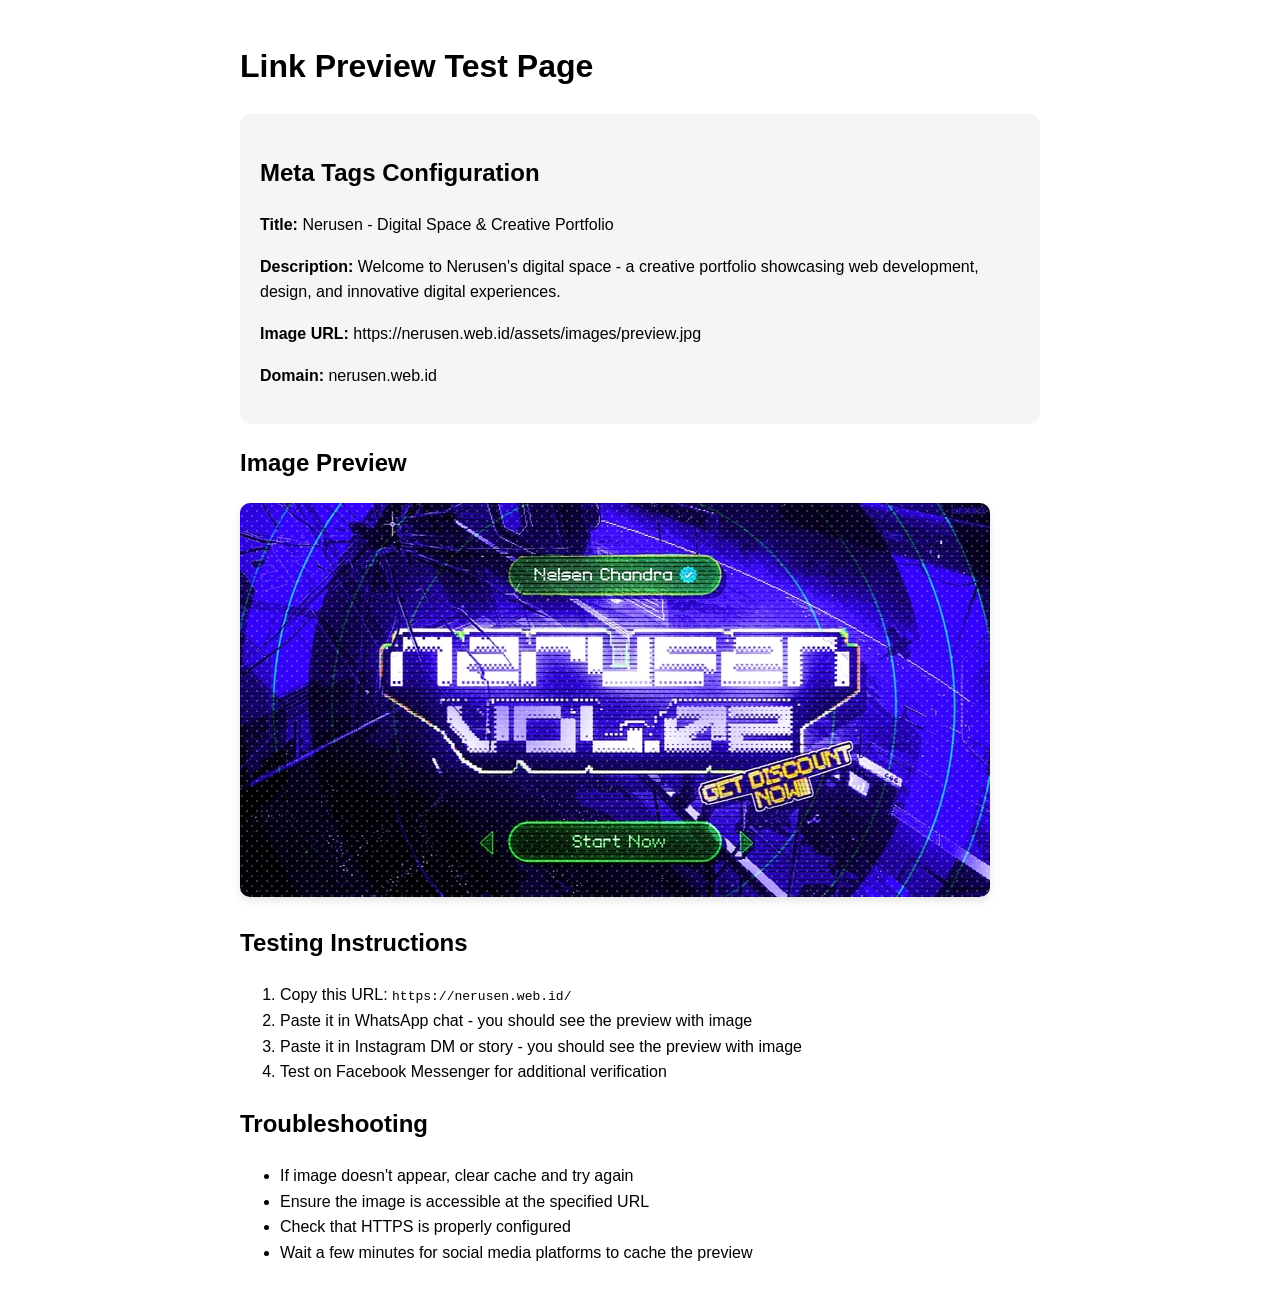
<file: preview-test.html>
<!DOCTYPE html>
<html lang="en">
<head>
    <meta charset="UTF-8">
    <meta name="viewport" content="width=device-width, initial-scale=1.0">
    <title>Link Preview Test - Nerusen</title>
    
    <!-- Test meta tags for link preview -->
    <meta property="og:title" content="Nerusen - Digital Space & Creative Portfolio">
    <meta property="og:description" content="Welcome to Nerusen's digital space - a creative portfolio showcasing web development, design, and innovative digital experiences.">
    <meta property="og:image" content="https://nerusen.web.id/assets/images/preview.jpg">
    <meta property="og:url" content="https://nerusen.web.id/">
    <meta property="og:type" content="website">
    
    <meta name="twitter:card" content="summary_large_image">
    <meta name="twitter:title" content="Nerusen - Digital Space & Creative Portfolio">
    <meta name="twitter:description" content="Welcome to Nerusen's digital space - a creative portfolio showcasing web development, design, and innovative digital experiences.">
    <meta name="twitter:image" content="https://nerusen.web.id/assets/images/preview.jpg">
    
    <style>
        body {
            font-family: Arial, sans-serif;
            max-width: 800px;
            margin: 0 auto;
            padding: 20px;
            line-height: 1.6;
        }
        .preview-info {
            background: #f5f5f5;
            padding: 20px;
            border-radius: 10px;
            margin: 20px 0;
        }
        .image-preview {
            max-width: 100%;
            height: auto;
            border-radius: 10px;
            box-shadow: 0 4px 8px rgba(0,0,0,0.1);
        }
    </style>
</head>
<body>
    <h1>Link Preview Test Page</h1>
    
    <div class="preview-info">
        <h2>Meta Tags Configuration</h2>
        <p><strong>Title:</strong> Nerusen - Digital Space & Creative Portfolio</p>
        <p><strong>Description:</strong> Welcome to Nerusen's digital space - a creative portfolio showcasing web development, design, and innovative digital experiences.</p>
        <p><strong>Image URL:</strong> https://nerusen.web.id/assets/images/preview.jpg</p>
        <p><strong>Domain:</strong> nerusen.web.id</p>
    </div>
    
    <h2>Image Preview</h2>
    <img src="assets/images/preview.jpg" alt="Preview Image" class="image-preview">
    
    <h2>Testing Instructions</h2>
    <ol>
        <li>Copy this URL: <code>https://nerusen.web.id/</code></li>
        <li>Paste it in WhatsApp chat - you should see the preview with image</li>
        <li>Paste it in Instagram DM or story - you should see the preview with image</li>
        <li>Test on Facebook Messenger for additional verification</li>
    </ol>
    
    <h2>Troubleshooting</h2>
    <ul>
        <li>If image doesn't appear, clear cache and try again</li>
        <li>Ensure the image is accessible at the specified URL</li>
        <li>Check that HTTPS is properly configured</li>
        <li>Wait a few minutes for social media platforms to cache the preview</li>
    </ul>
</body>
</html>
</file>
<file: assets/css/bot.css>
/* ===== BASE STYLES ===== */
.ai-message {
    max-width: 85%;
    margin: 8px 0;
    border-radius: 18px;
    padding: 10px 15px;
    animation: fadeIn 0.3s ease;
    text-decoration: none;
}

/* QRIS Container Styles */
.qris-container {
    margin-top: 20px;
    background: var(--button-bg);
    backdrop-filter: var(--glass-blur);
    -webkit-backdrop-filter: var(--glass-blur);
    border-radius: 12px;
    padding: none;
    max-width: 280px;
    overflow: hidden;
    width: fit-content;
    border: 1px solid var(--card-border);
    box-sizing: border-box;
}

.qris-image-container {
    background: var(--button-bg);
    padding: 8px;
    border-radius: 12px;
    text-align: center;
    margin-bottom: 15px;
}

.qris-image {
    width: 220px;
    height: 220px;
    border-radius: 12px;
    border: 1px solid var(--card-border);
    filter: blur(8px);
    overflow: hidden;
    transition: filter 0.3s ease;
    object-fit: cover;
}

.qris-image:hover {
    filter: blur(0px);
}

.buttons-wrapper {
    display: flex;
    justify-content: space-between;
    gap: 10px;
}

.buttons-wrapper .btn {
    flex: 1;
    font-family: 'codedexs', monospace;
    font-weight: 600;
    font-size: 14px;
    height: 44px;
    border-radius: 12px;
    border: none;
    cursor: pointer;
    transition: all 0.3s ease;
    box-shadow: 0 4px 0 rgba(0,0,0,0.2);
}

/* Change QRIS buttons style to match links button */
.buttons-wrapper .btn {
    background: var(--card-bg);
    backdrop-filter: blur(10px);
    -webkit-backdrop-filter: blur(10px);
    border: 1px solid var(--card-border);
    color: var(--text-color);
    font-weight: 500;
    text-align: center;
    text-decoration: none;
    display: flex;
    align-items: center;
    justify-content: center;
    gap: 8px;
    box-shadow: none;
}

.buttons-wrapper .btn:hover {
    transform: scale(1.03);
    color: #000;
    border-color: #ffed89;
    box-shadow: 0 0 15px rgba(192, 163, 0, 0.6);
}

.buttons-wrapper .btn i {
    margin-right: 10px;
    font-size: 18px;
    transition: transform 0.3s ease;
}

.buttons-wrapper .btn:hover i {
    transform: rotate(-10deg) scale(1.1);
    color: #000;
}

.buttons-wrapper .btn-success {
    background: var(--success);
    color: #000;
    text-shadow: 0 0 5px rgba(255, 255, 255, 0.5);
    box-shadow: 0 0 15px var(--success), 0 4px 0 rgba(0,0,0,0.2);
}

.buttons-wrapper .btn-success:hover {
    box-shadow: 0 0 20px var(--success), 0 4px 0 rgba(0,0,0,0.2);
}

.ai-message-bot {
    background: var(--button-bg);
            backdrop-filter: var(--glass-blur);
            -webkit-backdrop-filter: var(--glass-blur);
    align-self: flex-start;
    margin-left: 10px;
    border-bottom-left-radius: 2px;
    border: 1px solid var(--button-border);
    text-decoration: none;
}

.ai-message-user {
    background: linear-gradient(155deg, rgba(43, 255, 0, 0.616), rgb(255, 255, 255,0.1));
    color: #ffffff;
    backdrop-filter: var(--glass-blur);
            -webkit-backdrop-filter: var(--glass-blur);
    align-self: flex-end;
    margin-right: 10px;
    border: 1px solid rgba(51, 255, 0, 0.774);
    border-bottom-right-radius: 2px;
}

.ai-message-content {
    word-wrap: break-word;
    line-height: 1.4;
}

/* ===== TYPING INDICATOR ===== */
.typing-indicator {
    display: flex;
    padding: 10px 0;
    gap: 5px;
}

.typing-indicator span {
    width: 8px;
    height: 8px;
    background-color: #ffffff;
    border-radius: 50%;
    opacity: 0.4;
    animation: typingAnimation 1.4s infinite ease-in-out;
}

.typing-indicator span:nth-child(2) {
    animation-delay: 0.2s;
}

.typing-indicator span:nth-child(3) {
    animation-delay: 0.4s;
}

/* ===== IMAGE STYLES ===== */
.bot-image {
    max-width: 100%;
    border-radius: 12px;
    margin-top: 8px;
    border: 1px solid rgba(255,255,255,0.1);
    display: block;
}

.image-caption {
    font-size: 12px;
    opacity: 0.8;
    margin-top: 5px;
    text-align: center;
}

/* ===== MENU SYSTEM ===== */
.ai-menu-container {
    padding: 15px;
    background: rgba(30, 30, 30, 0.7);
    border-radius: 12px;
    border: 1px solid rgba(255, 255, 255, 0.1);
    margin: 10px 0;
}

.ai-menu-title {
    font-size: 16px;
    font-weight: bold;
    margin-bottom: 12px;
    color: #ffffff;
    display: flex;
    align-items: center;
    gap: 8px;
}

.ai-menu-title i {
    font-size: 14px;
    color: #00ff88;
}

.ai-menu-grid {
    display: grid;
    grid-template-columns: repeat(2, 1fr);
    gap: 10px;
}

.ai-menu-item {
    padding: 12px;
    background: rgba(255, 255, 255, 0.05);
    border: 1px solid rgba(255, 255, 255, 0.329);
    border-radius: 8px;
    cursor: pointer;
    transition: all 0.3s ease;
    text-align: center;
}

.ai-menu-item:hover {
    color: rgb(0, 0, 0);
    background: rgb(255, 255, 255);
    border-color: rgb(255, 255, 255);
    transform: translateY(-2px);
}

.menu-text {
    font-weight: bold;
    font-size: 12px;
}

/* ===== CONTACT CARD ===== */
.ai-contact-card {
    background: rgba(30, 30, 30, 0.7);
    border-radius: 12px;
    padding: 15px;
    text-align: center;
}

.ai-contact-profile {
    width: 80px;
    height: 80px;
    border-radius: 50%;
    object-fit: cover;
    margin: 0 auto 10px;
    border: 2px solid #ffffffbe;
    filter: grayscale(100%)
}

.ai-contact-name {
    font-weight: bold;
    font-size: 16px;
    margin-bottom: 5px;
}

.ai-contact-bio {
    opacity: 0.8;
    margin-bottom: 10px;
    font-size: 14px;
}

.ai-contact-phone {
    font-family: monospace;
    margin-bottom: 15px;
    font-size: 15px;
}

.ai-contact-buttons {
    display: flex;
    justify-content: center;
    gap: 10px;
}

.ai-contact-btn {
    padding: 8px 15px;
    border-radius: 20px;
    border: none;
    cursor: pointer;
    display: flex;
    align-items: center;
    gap: 5px;
    font-weight: bold;
    transition: all 0.3s ease;
}

.ai-contact-chat {
    background: #ffffff;
    color: rgb(0, 0, 0);
}

.ai-contact-copy {
    background: rgba(255,255,255,0.1);
    color: white;
}

/* ===== MOBILE RESPONSIVE ===== */
@media (max-width: 480px) {
    .ai-message {
        max-width: 85%;
        min-width: auto;
    }
    
    .ai-message-user {
        max-width: 80%;
        min-width: auto;
        padding: 6px 10px;
        margin-right: 5px;
    }
    
    .ai-message-bot {
        max-width: 85%;
        min-width: auto;
        padding: 8px 12px;
        margin-left: 5px;
    }
    
    .ai-message-content {
        padding: 8px 10px;
        font-size: 14px;
    }
    
    .bot-image {
        max-width: 280px;
        max-height: 280px;
    }
    
    .ai-menu-grid {
        grid-template-columns: 1fr;
    }
    
    .ai-menu-item {
        padding: 10px;
        font-size: 13px;
    }
}

/* ===== ANIMATIONS ===== */
@keyframes fadeIn {
    from { opacity: 0; transform: translateY(10px); }
    to { opacity: 1; transform: translateY(0); }
}

@keyframes typingAnimation {
    0%, 100% { opacity: 0.4; transform: translateY(0); }
    50% { opacity: 1; transform: translateY(-3px); }
}

/* ===== PROFILE PIC FLOATING ANIMATION ===== */
.profile-pic {
    width: 200px;
    height: 100px;
    margin-top: 20px;
    object-fit: cover;
    margin-bottom: 10px;
    border: 0px solid var(--text-color);
    transition: transform 0.3s ease, backdrop-filter 0.2s ease;
    animation: float 3s ease-in-out infinite;
}

.profile-pic:hover {
    transform: scale(1.1);
    -webkit-transform: scale(1.1);
}

@keyframes float {
    0%, 100% {
        transform: translateY(0);
    }
    50% {
        transform: translateY(-15px);
    }
}

@keyframes float-pet {
    0%, 100% {
        transform: translateY(0);
    }
    50% {
        transform: translateY(-10px);
    }
}

.pet-image {
    animation: float-pet 4s ease-in-out infinite;
    transition: filter 0.3s ease;
}

.pet-container:hover .pet-image {
    filter:
        invert(100%) 
        sepia(200%) 
        hue-rotate(220deg) 
        brightness(1.6) 
        contrast(1.3) 
        saturate(1.9)
        drop-shadow(0 0 8px rgba(151, 106, 255, 0.8))
        drop-shadow(0 0 15px rgba(255, 154, 239, 0.7))
        drop-shadow(0 0 25px rgba(147, 52, 255, 0.9));
}

/* ===== QRIS VIEW BUTTON STYLES ===== */
.qris-container {
    position: relative;
    display: inline-block;
    max-width: 300px;
    width: 100%;
}

.qris-container .qris-image {
    display: block;
    width: 100%;
    height: auto;
    max-width: 100%;
}

.view-qris-btn {
    font-family: 'codedexs', monospace;
    position: absolute;
    top: 50%;
    left: 50%;
    transform: translate(-50%, -50%);
    background: var(--card-bg);
    color: white;
    border: none;
    padding: 12px 24px;
    border-radius: 30px;
    font-size: 12px;
    font-weight: bold;
    cursor: pointer;
    transition: all 0.3s ease;
    box-shadow: 0 4px 15px rgba(0, 0, 0, 0.3);
    z-index: 10;
    white-space: nowrap;
    min-width: 100px;
}

.view-qris-btn:hover {
    background: var(--card-bg);
    transform: translate(-50%, -50%) scale(1.1);
    box-shadow: 0 6px 20px rgba(0, 0, 0, 0.4);
}

.view-qris-btn i {
    margin-right: 5px;
}

/* ===== MOBILE RESPONSIVE FOR QRIS BUTTON ===== */
@media (max-width: 480px) {
    
    .view-qris-btn {
        font-size: 11px;
        min-width: 90px;
    }
}

@media (max-width: 320px) {
    .view-qris-btn {
        font-size: 10px;
        padding: 8px 16px;
        min-width: 80px;
    }
}
</file>
